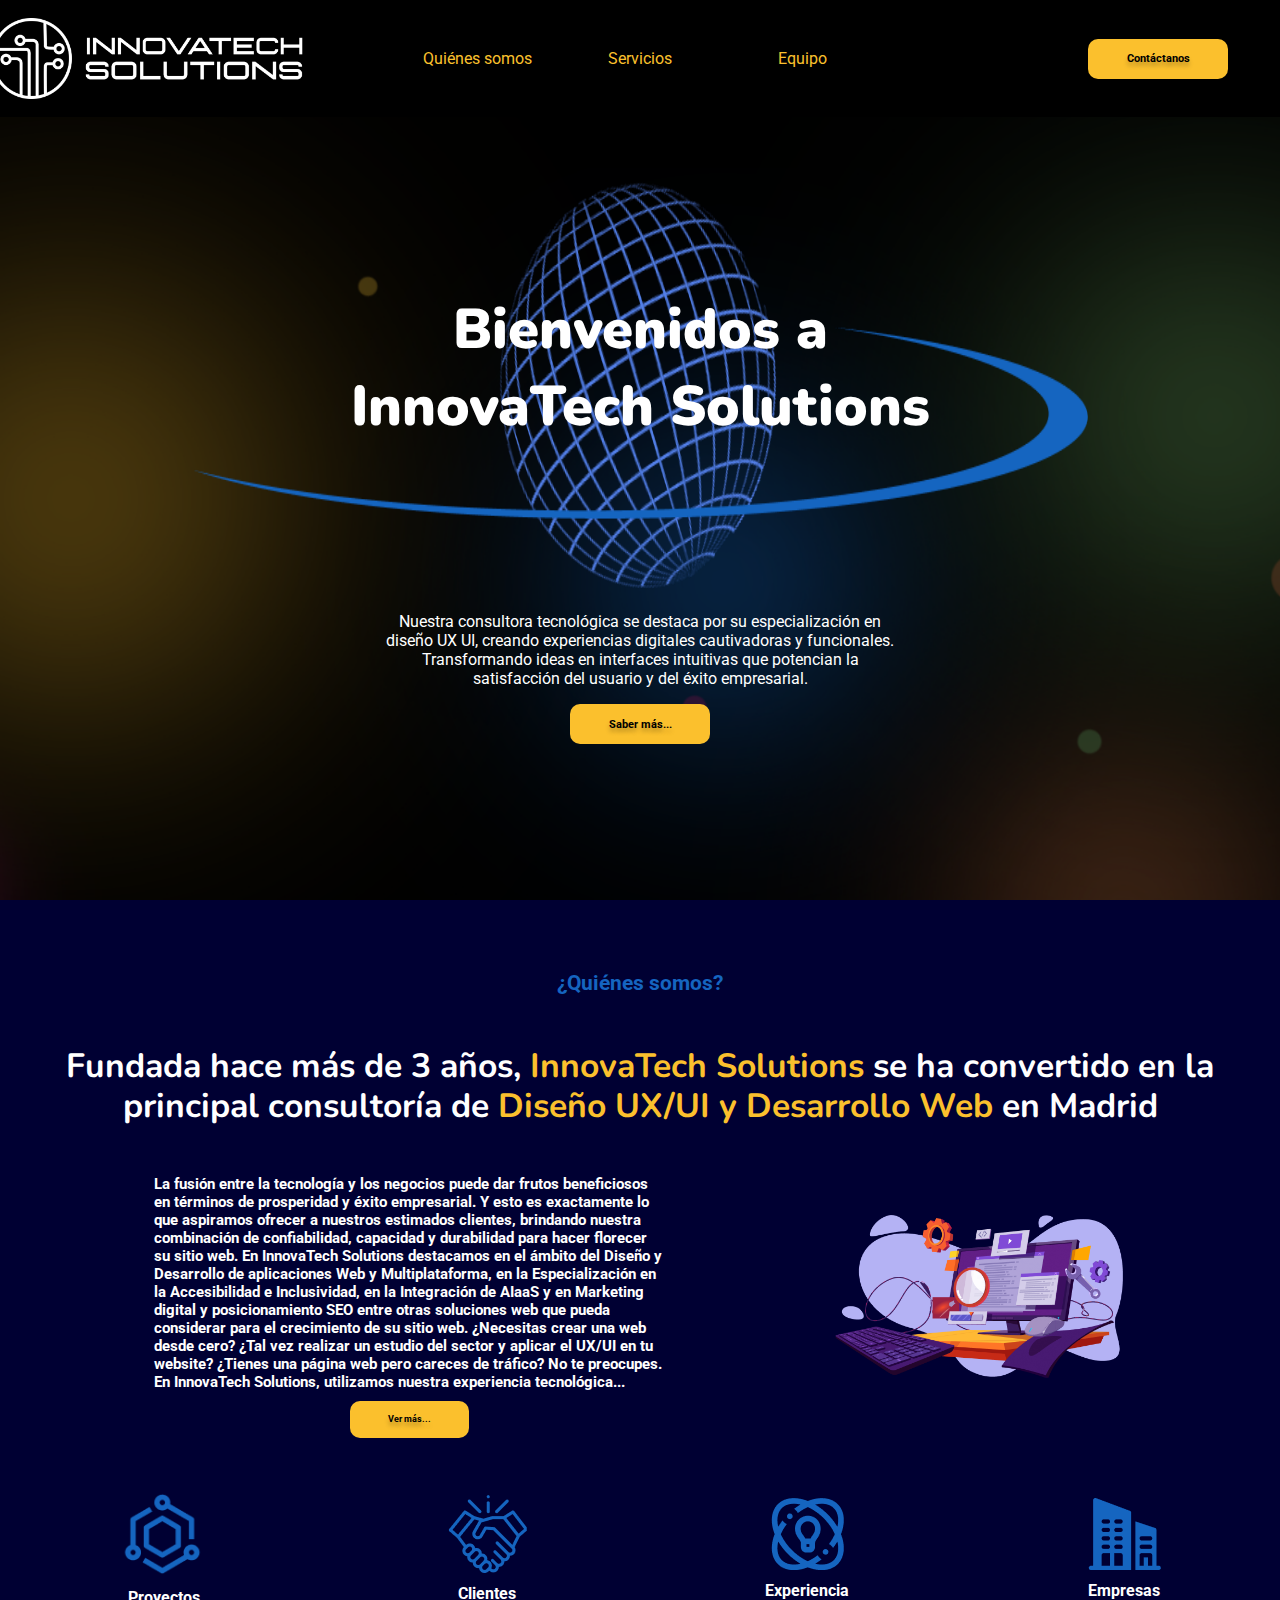
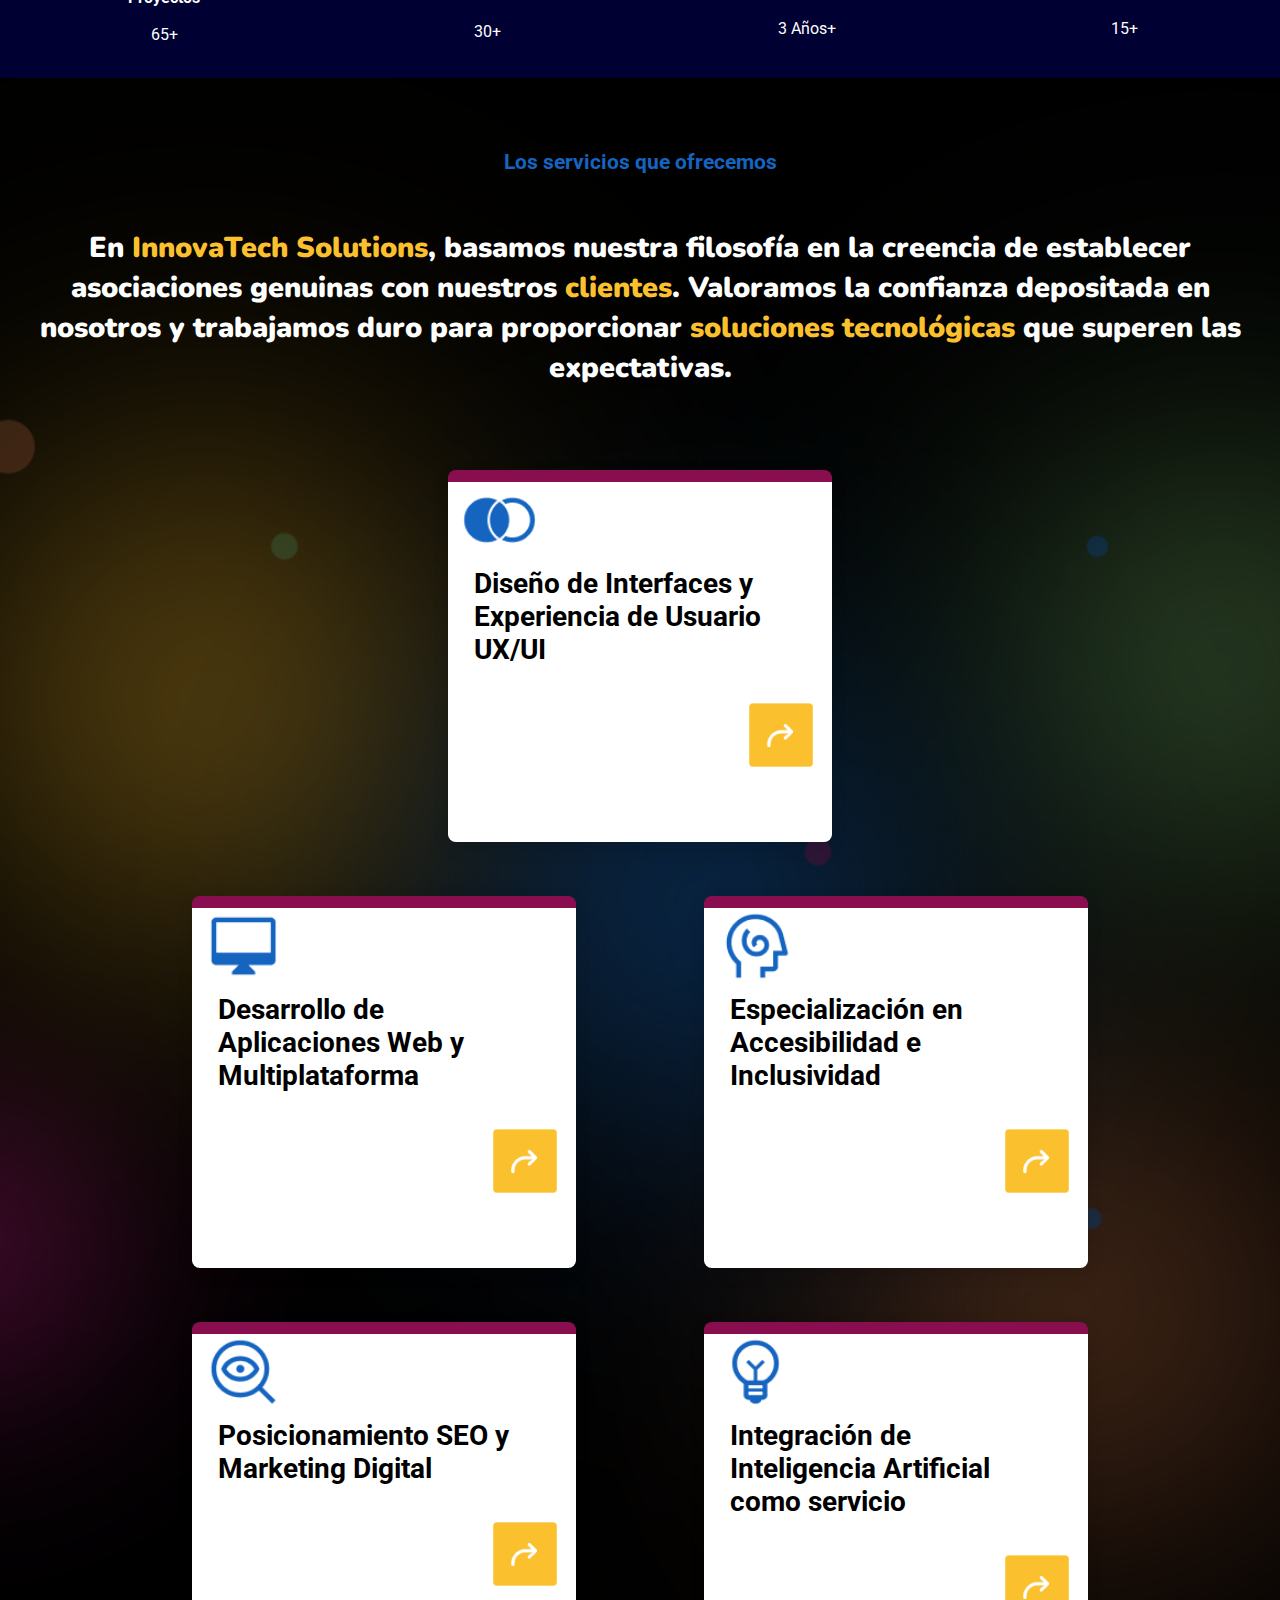
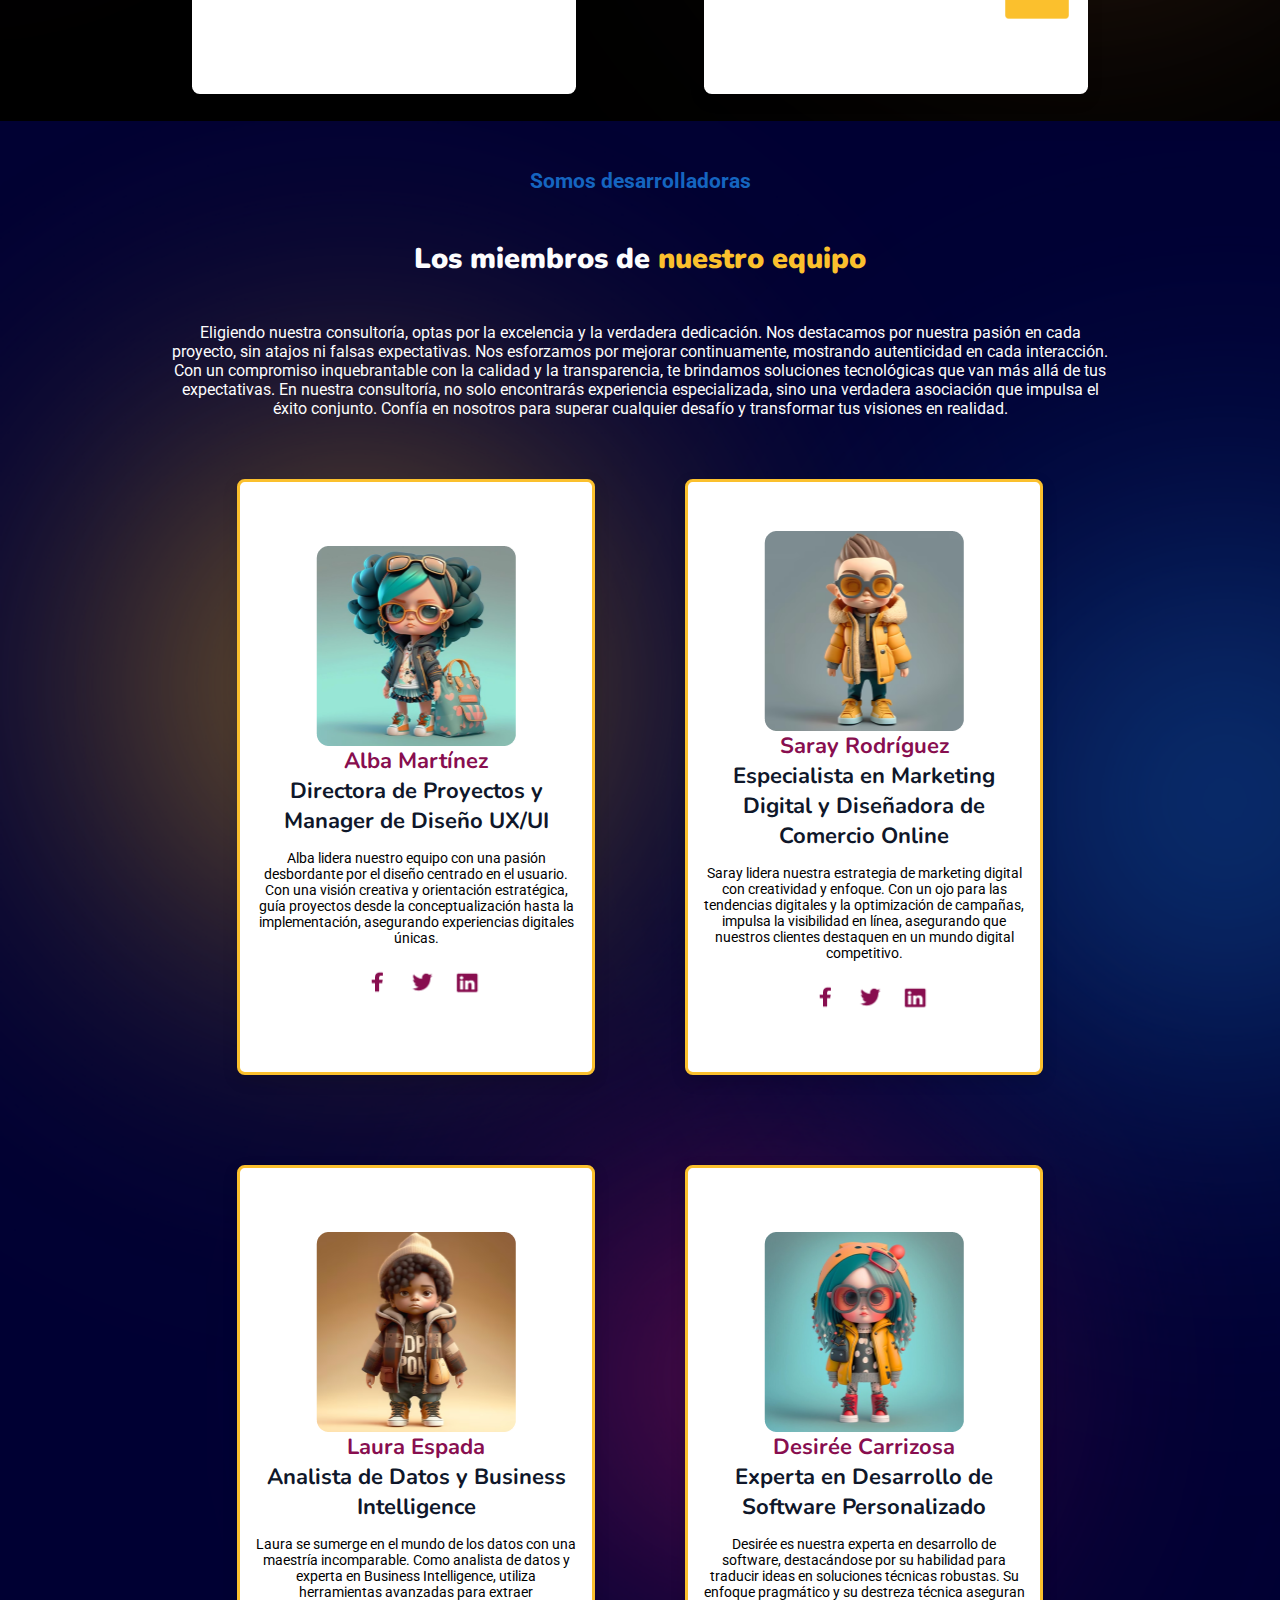
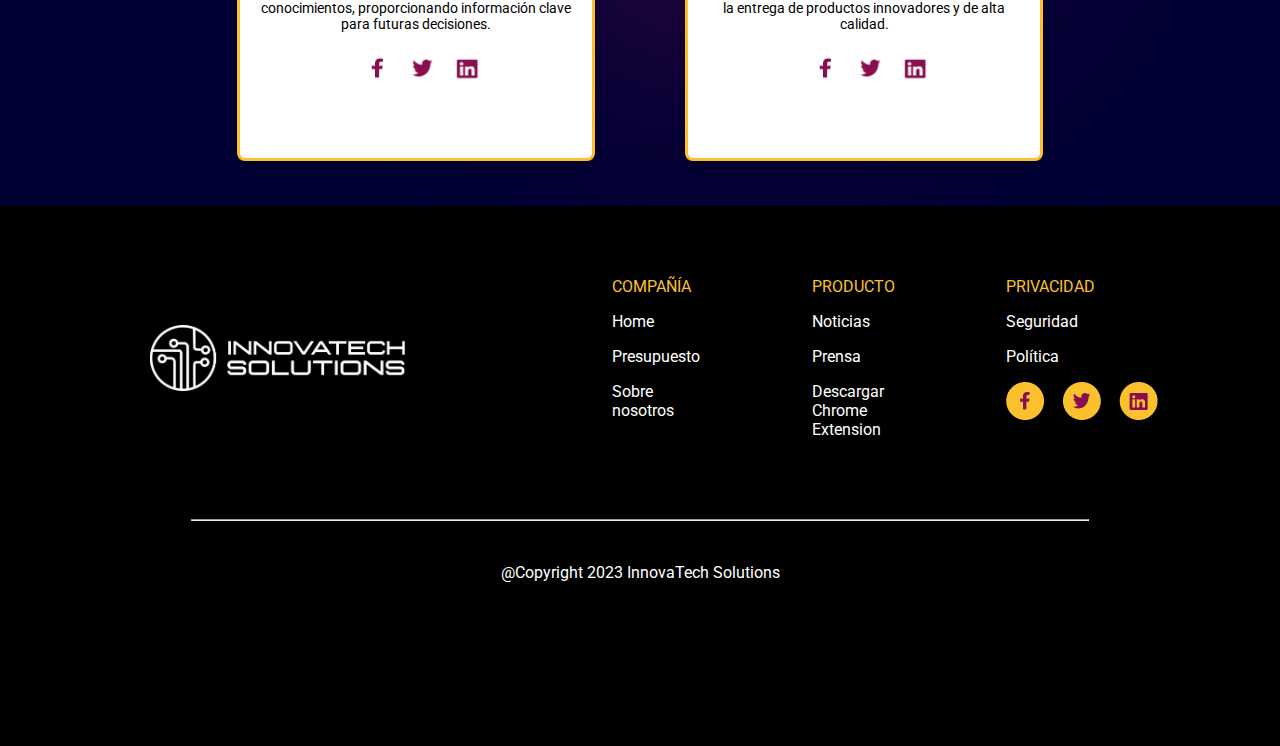
<file: index.html>
<!DOCTYPE html>
<html lang="en">
<head>
    <meta charset="UTF-8">
    <meta name="viewport" content="width=device-width, initial-scale=1.0">
    <title>InnovaTech Solutions</title>
    <link rel="stylesheet" href="styless.css">
    <link rel="stylesheet" href="https://fonts.googleapis.com/css2?family=Roboto:wght@400;700&display=swap">
    <link rel="stylesheet" href="https://fonts.googleapis.com/css2?family=Nunito:wght@900&display=swap">
</head>
<body>
    <!--Section 1 - Main Page-->
    <section class="backgroundSection1"> 
        <div class="row header">
            <div class="col-2 flex">
                <img src="assets/images/logo_entero_blanco.png" class="center logo" alt="Logo de InnovaTech Solutions">
            </div>
            <div class="col-8">
                <input type="checkbox" id="toggleMenu" class="checkbox">
                <label class="burgerMenuIcon col-3 center pointer" for="toggleMenu">&#9776;</label>
                <div class="center navBar" id="navBar">
                    <p href="#quienesSomos" class="col-3 center pointer scroll-link">Quiénes somos</p>
                    <p href="#servicios" class="col-3 center pointer scroll-link">Servicios</p>
                    <p href="#equipo" class="col-3 center pointer scroll-link">Equipo</p>
                    <!-- <p class="col-3 center pointer desktopNone">Contáctanos</p> -->
                </div>
            </div>
            <div class="col-2 flex languageContact">
                <!-- <div class="language">ES/EN</div> -->
                <button class="right mobileNone contactButton pointer">Contáctanos</button>
            </div>
        </div>

        <div class="row center marginTop">
            <div class="col-12 containerImg center">
                <img src="assets/images/image-section-1.png" class="imgCentral" alt="Imagen central con forma de planeta con un anillo">
                <h1 class="textoSuperpuesto">Bienvenidos a<br>InnovaTech Solutions</h1>
            </div>
        </div>

        <div class="row center">
            <div><p class="presentText">Nuestra consultora tecnológica se destaca por su especialización en diseño UX UI, creando experiencias
                 digitales cautivadoras y funcionales. Transformando ideas en interfaces intuitivas que potencian 
                 la satisfacción del usuario y del éxito empresarial.</p></div>
        </div>

        <div class="row center">
            <button class="contactButton">Saber más...</button>
        </div>


    </section>

    <!--Section 2 - Who We Are-->
    <section id="quienesSomos">  
        
        <div class="row center section2__background">
            <div class="col-12">
                <div><h2 class="thanksText">¿Quiénes somos?</h2></div>
            </div>  
        </div>
        <div class="row center section2__background">
            <div class="col-12 who-we-areText">
                <h3><span class="who-we-areText--white">Fundada hace más de 3 años, </span><span class="who-we-areText--yellow">InnovaTech Solutions </span><span class="who-we-areText--white">se ha convertido en la principal consultoría de </span><span class="who-we-areText--yellow">Diseño UX/UI y Desarrollo Web </span><span class="who-we-areText--white">en Madrid</span></h3>
            </div>
        </div>

        <div class="row section2__container section2__background">
            <div class="col-3 descriptiveText">
                <h3>La fusión entre la tecnología y los negocios puede dar frutos beneficiosos en términos de prosperidad y éxito empresarial. Y esto es exactamente lo que aspiramos ofrecer a nuestros estimados clientes, brindando nuestra combinación de confiabilidad, capacidad y durabilidad para hacer florecer su sitio web. En InnovaTech Solutions destacamos en el ámbito del Diseño y Desarrollo de aplicaciones Web y Multiplataforma, en la Especialización en la Accesibilidad e Inclusividad, en la Integración de AIaaS y en Marketing digital y posicionamiento SEO entre otras soluciones web que pueda considerar para el crecimiento de su sitio web. ¿Necesitas crear una web desde cero? ¿Tal vez realizar un estudio del sector y aplicar el UX/UI en tu website? ¿Tienes una página web pero careces de tráfico? No te preocupes. En InnovaTech Solutions, utilizamos nuestra experiencia tecnológica...</h3>
                <div class="infoButton pointer">Ver más...</div> 
            </div>
            <div class="col-3 right">
                <img src="assets\image-section-2.png" class="section2__image" alt="computer image section2">
            </div>
        </div>
    
        <div class="row section2__icons section2__background">
            <div class="icon">
                <img src="assets\section2-icon1-projects.png" class="icon1">
                <h4 class="icon__name center">Proyectos</h4>
                <p class="icon__info center">65+</p>
            </div>
            <div class="icon">
                <img src="assets\section2-icon2-clients.png" class="icon">
                <h4 class="icon__name center"v>Clientes</h4>
                <p class="icon__info center">30+</p>
            </div>
            <div class="icon">
                <img src="assets\section2-icon3-experience.png" class="icon">
                <h4 class="icon__name center">Experiencia</h4>
                <p class="icon__info center">3 Años+</p>
            </div>
            <div class="icon">
                <img src="assets\section2-icon4-companys.png" class="icon">
                <h4 class="icon__name center">Empresas</h4>
                <p class="icon__info center">15+</p>
            </div>
        </div>
    
    </section>

    <!-- section-3 - Services-->
    <section class="section-3" id="servicios">
        <div class="text-section-3">
            <h2 class="little-title">Los servicios que ofrecemos</h2>
            <h3 class="title">En <span class="yellow">InnovaTech Solutions</span>, basamos nuestra filosofía en la creencia de establecer asociaciones genuinas con nuestros <span class="yellow">clientes</span>. Valoramos la confianza depositada en nosotros y trabajamos duro para proporcionar <span class="yellow">soluciones tecnológicas</span> que superen las expectativas.</h3>
        </div>

        <!-- cards -->
        <section class="cards-section-3">
            <div class="row flex">
                <div class="card col-6"><img src="assets/icon-card-1.png" class="icon-card"><p class="cardText">Diseño de Interfaces y Experiencia de Usuario UX/UI</p><button class="button-arrow"><img src="/assets/icon-arrow.png" class="arrow"></button></div>
            </div>

            <div class="row flex">

                <div class="card col-3"><img src="assets/icon-card-2.png" class="icon-card"><p class="cardText">Desarrollo de Aplicaciones Web y Multiplataforma</p><button class="button-arrow"><img src="/assets/icon-arrow.png" class="arrow"></button></div>

                <div class="card col-3"><img src="assets/icon-card-3.png" class="icon-card"><p class="cardText">Especialización en Accesibilidad e Inclusividad</p><button class="button-arrow"><img src="/assets/icon-arrow.png" class="arrow"></button></div>
            </div>

            <div class="row flex">
                <div class="card col-3"><img src="assets/icon-card-4.png" class="icon-card"><p class="cardText">Posicionamiento SEO y Marketing Digital</p><button class="button-arrow"><img src="/assets/icon-arrow.png" class="arrow"></button></div>

                <div class="card col-3"><img src="assets/icon-card-5.png" class="icon-card"><p class="cardText">Integración de Inteligencia Artificial como servicio</p><button class="button-arrow"><img src="/assets/icon-arrow.png" class="arrow"></button></div>
            </div>
        </section>
    </section>

    <!-- section-4 - Team -->
    <section class="section-4" id="equipo">
        <div class="text-section-4">
            <h2>Somos desarrolladoras</h2>
            <h3>Los miembros de <span class="yellow">nuestro equipo</span></h3>
            <p>Eligiendo nuestra consultoría, optas por la excelencia y la verdadera dedicación. 
                Nos destacamos por nuestra pasión en cada proyecto, sin atajos ni falsas expectativas. 
                Nos esforzamos por mejorar continuamente, mostrando autenticidad en cada interacción. 
                Con un compromiso inquebrantable con la calidad y la transparencia, te brindamos soluciones
                tecnológicas que van más allá de tus expectativas. En nuestra consultoría, no solo encontrarás 
                experiencia especializada, sino una verdadera asociación que impulsa el éxito conjunto. 
                Confía en nosotros para superar cualquier desafío y transformar tus visiones en realidad.</p>
        </div>
        <!-- cards-profiles -->
        <div class="cards-section-4 row grid">
            <div class="card-profile col-6">
                <img src="assets/img-alba.png" alt="Imagen de perfil de Alba Martín">
                <h2><span class="purple">Alba Martínez</span></h2>
                <h2>Directora de Proyectos y Manager de Diseño UX/UI</h2>
                <p>Alba lidera nuestro equipo con una pasión desbordante por el diseño centrado en el usuario. 
                        Con una visión creativa y orientación estratégica, guía proyectos desde la conceptualización 
                        hasta la implementación, asegurando experiencias digitales únicas.</p>
                <div class="icon-container">
                    <a href="https://www.facebook.com" target="_blank"><button class="icon-social"><img src="assets/facebook.png" class="icon-social"></button></a>
                    <a href="https://www.twitter.com" target="_blank"><button class="icon-social"><img src="assets/twitter.png" class="icon-social"></button></a>
                    <a href="https://www.linkedin.com" target="_blank"><button class="icon-social"><img src="assets/linkedin.png" class="icon-social"></button></a>
                </div>
            </div>
            <div class="card-profile col-6">
                <img src="assets/img-saray.png" alt="Imagen de perfil de Saray Rodríguez">
                <h2><span class="purple">Saray Rodríguez</span></h2>
                <h2>Especialista en Marketing Digital y Diseñadora de Comercio Online</h2>
                <p>Saray lidera nuestra estrategia de marketing digital con creatividad y enfoque. 
                    Con un ojo para las tendencias digitales y la optimización de campañas, impulsa la visibilidad 
                    en línea, asegurando que nuestros clientes destaquen en un mundo digital competitivo.</p>
                <div class="icon-container">
                    <a href="https://www.facebook.com" target="_blank"><button class="icon-social"><img src="assets/facebook.png" class="icon-social"></button></a>
                    <a href="https://www.twitter.com" target="_blank"><button class="icon-social"><img src="assets/twitter.png" class="icon-social"></button></a>
                    <a href="https://www.linkedin.com" target="_blank"><button class="icon-social"><img src="assets/linkedin.png" class="icon-social"></button></a>
                </div>
            </div>
        </div>
        <div class="cards-section-4 row grid">    
            <div class="card-profile col-6">
                <img src="assets/img-laura.png" alt="Imagen de perfil de Laura Espada">
                <h2><span class="purple">Laura Espada</span></h2>
                <h2>Analista de Datos y Business Intelligence</h2>
                <p>Laura se sumerge en el mundo de los datos con una maestría incomparable. Como analista de datos y 
                    experta en Business Intelligence, utiliza herramientas avanzadas para extraer conocimientos, 
                    proporcionando información clave para futuras decisiones.</p>
                <div class="icon-container">
                    <a href="https://www.facebook.com" target="_blank"><button class="icon-social"><img src="assets/facebook.png" class="icon-social"></button></a>
                    <a href="https://www.twitter.com" target="_blank"><button class="icon-social"><img src="assets/twitter.png" class="icon-social"></button></a>
                    <a href="https://www.linkedin.com" target="_blank"><button class="icon-social"><img src="assets/linkedin.png" class="icon-social"></button></a>
                </div>
            </div>
            <div class="card-profile col-6">
                <img src="assets/img-desi.png" alt="Imagen de perfil de Desirée Carrizosa">
                <h2><span class="purple">Desirée Carrizosa</span></h2>
                <h2>Experta en Desarrollo de Software Personalizado</h2>
                <p>Desirée es nuestra experta en desarrollo de software, destacándose por su habilidad para traducir 
                    ideas en soluciones técnicas robustas. Su enfoque pragmático y su destreza técnica aseguran la entrega 
                    de productos innovadores y de alta calidad.</p>
                <div class="icon-container">
                    <a href="https://www.facebook.com" target="_blank"><button class="icon-social"><img src="assets/facebook.png" class="icon-social"></button></a>
                    <a href="https://www.twitter.com" target="_blank"><button class="icon-social"><img src="assets/twitter.png" class="icon-social"></button></a>
                    <a href="https://www.linkedin.com" target="_blank"><button class="icon-social"><img src="assets/linkedin.png" class="icon-social"></button></a>
                </div>
            </div>
        </div>
    </section> 

      <!-- footer -->
    <section class="footer">
    
        <div class="row top-footer">
            <div class="col-6 left-footer">
            
                <img src="/assets/logo_entero_blanco.png" alt="logotipo de nuestra empresa InnovaTech Solutions" class="img-logo-footer">

            </div>
        
            <div class="row col-6 right-footer">

                <div class="col-4 text-1-footer">
                    <p class="title-footer">COMPAÑÍA</p><p class="text-column-footer">Home</p><p class="text-column-footer">Presupuesto</p><p class="text-column-footer">Sobre nosotros</p>
                </div>

                <div class="col-4 text-2-footer">
                    <p class="title-footer">PRODUCTO</p><p class="text-column-footer">Noticias</p><p class="text-column-footer">Prensa</p><p class="text-column-footer">Descargar Chrome Extension</p>
                </div>

                <div class="col-4 text-3-footer">
                    <p class="title-footer">PRIVACIDAD</p><p class="text-column-footer">Seguridad</p><p class="text-column-footer">Política</p><img src="/assets/social icons.png" alt="iconos de redes sociales" class="iconsFooter">
                </div>
            </div>
        </div>

        <div class="bottom-footer">
            <hr class="line-copyright">
            <p class="copyright">@Copyright 2023 InnovaTech Solutions</p>            
        </div>
    </section>

    <div id="scrollToTopBtn" class="scroll-to-top-btn">&uarr;</div>

    <script src="script.js"></script>
</body>
</html>
</file>
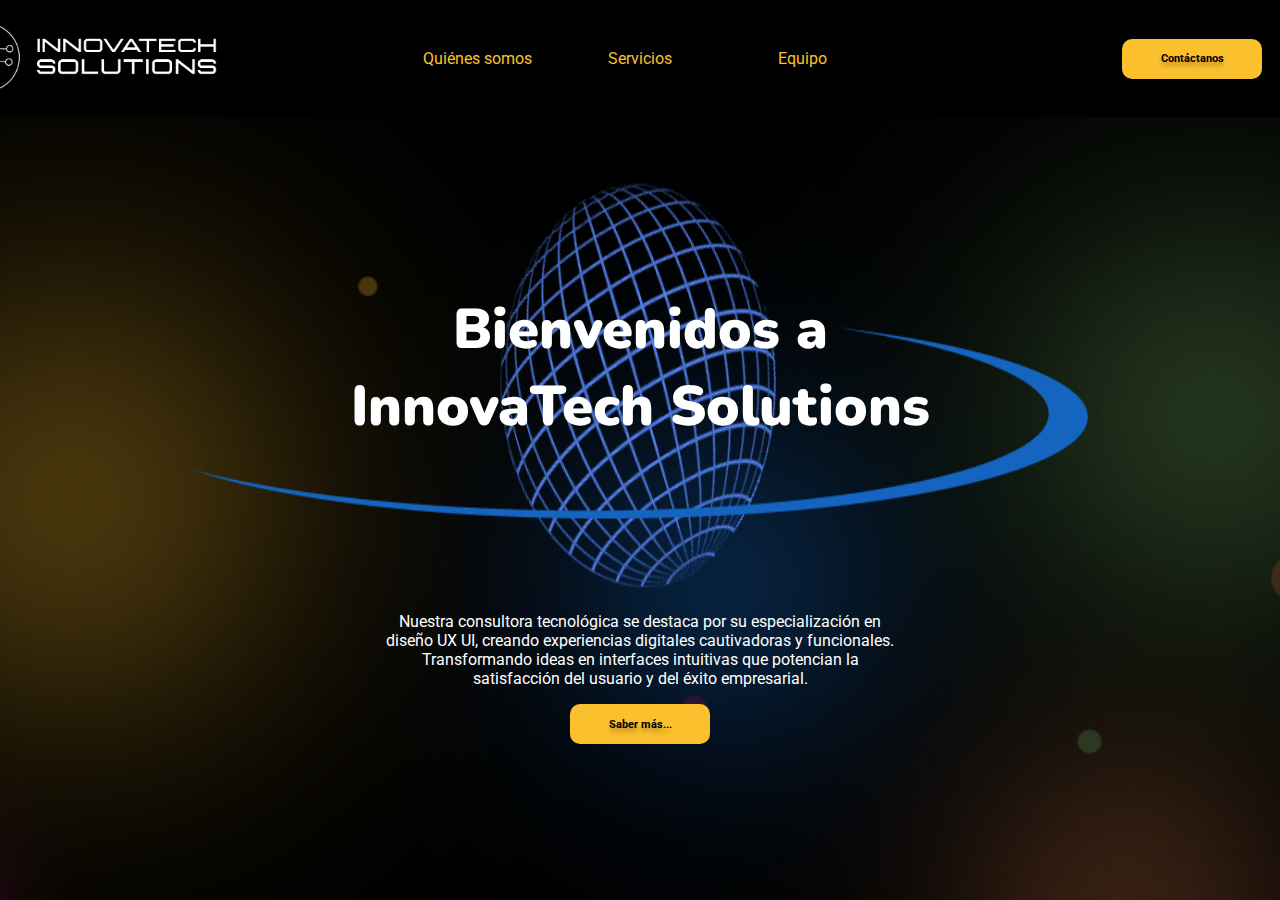
<file: assets/images/index.html>
<!DOCTYPE html>
<html lang="en">
<head>
    <meta charset="UTF-8">
    <meta name="viewport" content="width=device-width, initial-scale=1.0">
    <title>InnovaTech Solutions</title>
    <link rel="stylesheet" href="styless.css">
    <link rel="stylesheet" href="https://fonts.googleapis.com/css2?family=Roboto:wght@400;700&display=swap">
    <link rel="stylesheet" href="https://fonts.googleapis.com/css2?family=Nunito:wght@900&display=swap">
</head>
<body>
    <section class="backgroundSection1"> <!--Página inicial-->
        <div class="row header">
            <div class="col-2 flex">
                <img src="LOGO6-2.png" class="center logo" alt="Logo de InnovaTech Solutions">
            </div>
            <div class="col-8">
                <input type="checkbox" id="toggleMenu" class="checkbox">
                <label class="burgerMenuIcon col-3 center pointer" for="toggleMenu">&#9776;</label>
                <div class="center navBar">
                    <p class="col-3 center pointer">Quiénes somos</p>
                    <p class="col-3 center pointer">Servicios</p>
                    <p class="col-3 center pointer">Equipo</p>
                </div>
            </div>
            <div class="col-2 flex languageContact">
                <!-- <div class="language">ES/EN</div> -->
                <button class="right contactButton pointer">Contáctanos</button>
            </div>
        </div>

        <div class="row center marginTop">
            <div class="col-12 containerImg center">
                <img src="image-section-1.png" class="imgCentral" alt="Imagen central con forma de planeta con un anillo">
                <h1 class="textoSuperpuesto">Bienvenidos a<br>InnovaTech Solutions</h1>
            </div>
        </div>

        <div class="row center">
            <div><p class="presentText">Nuestra consultora tecnológica se destaca por su especialización en diseño UX UI, creando experiencias
                 digitales cautivadoras y funcionales. Transformando ideas en interfaces intuitivas que potencian 
                 la satisfacción del usuario y del éxito empresarial.</p></div>
        </div>

        <div class="row center">
            <button class="contactButton">Saber más...</button>
        </div>


    </section>
    
</body>
</html>
</file>
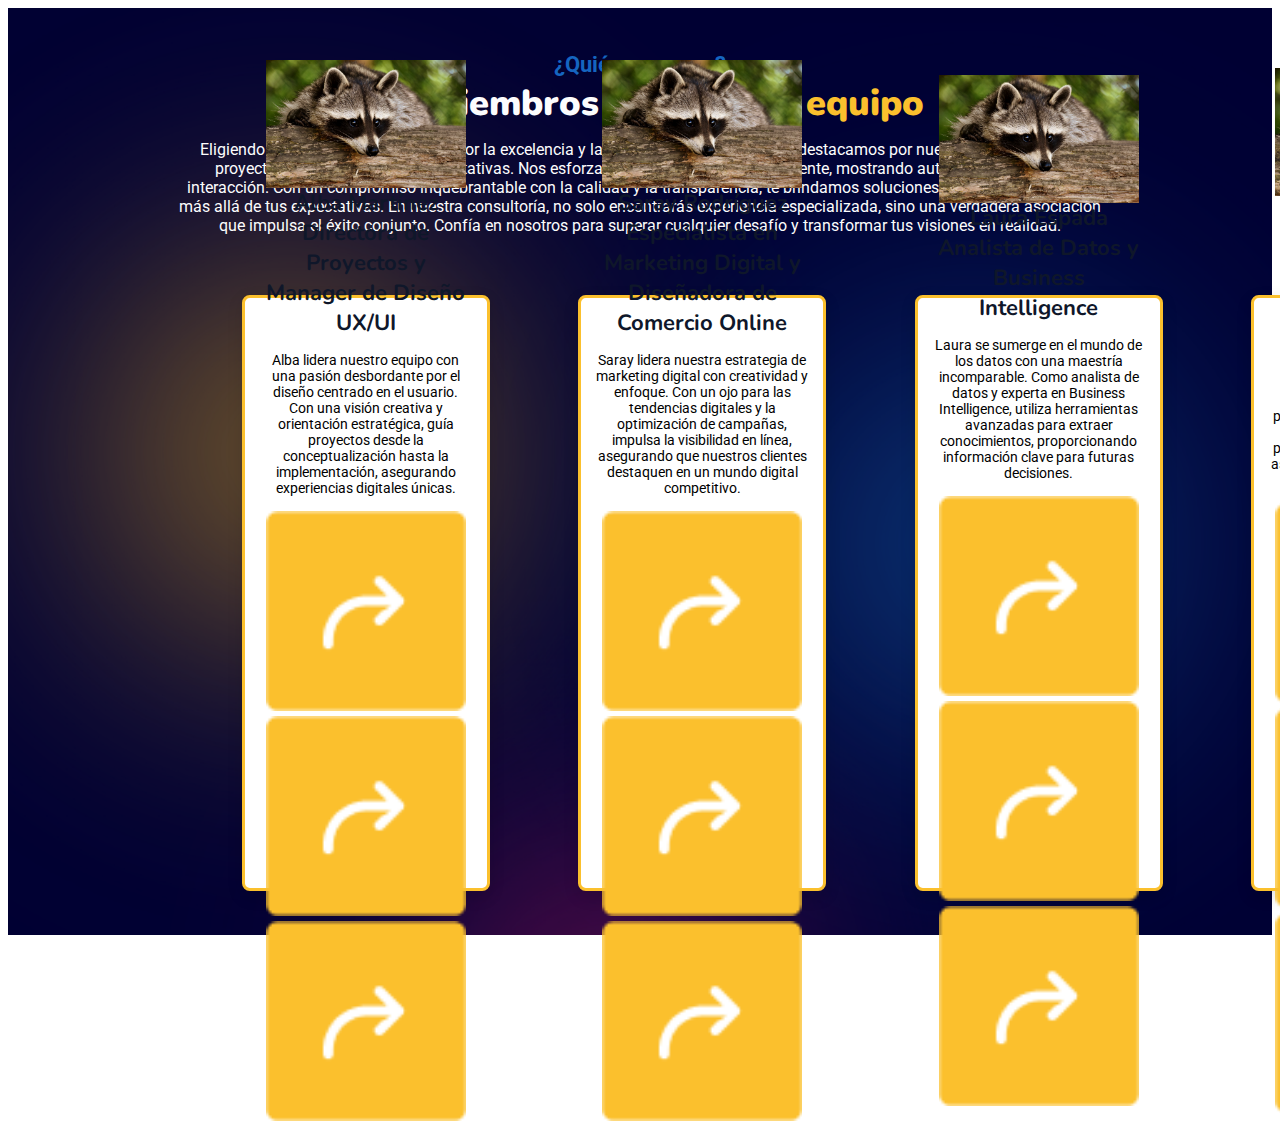
<file: section4.html>
<!DOCTYPE html>
<html lang="en">
<head>
    <meta charset="UTF-8">
    <meta name="viewport" content="width=device-width, initial-scale=1.0">
    <title>InnovaTech Solutions</title>
    <link rel="stylesheet" href="styles2.css">
    <link rel="stylesheet" href="https://fonts.googleapis.com/css2?family=Roboto:wght@400;700&display=swap">
    <link rel="stylesheet" href="https://fonts.googleapis.com/css2?family=Nunito:wght@900&display=swap">
</head>
<body>
    <!-- section-4 -->
    <section class="section-4">
        <div class="text-section-4">
            <h2>¿Quiénes somos?</h2>
            <h3>Los miembros de <span class="yellow">nuestro equipo</span></h3>
            <p>Eligiendo nuestra consultoría, optas por la excelencia y la verdadera dedicación. 
                Nos destacamos por nuestra pasión en cada proyecto, sin atajos ni falsas expectativas. 
                Nos esforzamos por mejorar continuamente, mostrando autenticidad en cada interacción. 
                Con un compromiso inquebrantable con la calidad y la transparencia, te brindamos soluciones
                tecnológicas que van más allá de tus expectativas. En nuestra consultoría, no solo encontrarás 
                experiencia especializada, sino una verdadera asociación que impulsa el éxito conjunto. 
                Confía en nosotros para superar cualquier desafío y transformar tus visiones en realidad.</p>
        </div>
        <!-- cards-profiles -->
        <div class="section-4-container">
            <div class="cards-section-4">
                <div class="card-profile">
                    <img src="assets/proteger-a-los-animales.jpg" alt="Imagen de perfil de Alba Martín">
                    <h2>Alba Martínez</h2>
                    <h2>Directora de Proyectos y Manager de Diseño UX/UI</h2>
                    <p>Alba lidera nuestro equipo con una pasión desbordante por el diseño centrado en el usuario. 
                        Con una visión creativa y orientación estratégica, guía proyectos desde la conceptualización 
                        hasta la implementación, asegurando experiencias digitales únicas.</p>
                    <button class="logo"><img src="assets/icon-arrow.png" class="logo"></button>
                    <button class="logo"><img src="assets/icon-arrow.png" class="logo"></button>
                    <button class="logo"><img src="assets/icon-arrow.png" class="logo"></button>
                </div>
                <div class="card-profile">
                    <img src="assets/proteger-a-los-animales.jpg" alt="Imagen de perfil de Saray Rodríguez">
                    <h2>Saray Rodríguez</h2>
                    <h2>Especialista en Marketing Digital y Diseñadora de Comercio Online</h2>
                    <p>Saray lidera nuestra estrategia de marketing digital con creatividad y enfoque. 
                        Con un ojo para las tendencias digitales y la optimización de campañas, impulsa la visibilidad 
                        en línea, asegurando que nuestros clientes destaquen en un mundo digital competitivo.</p>
                    <button class="logo"><img src="assets/icon-arrow.png" class="logo"></button>
                    <button class="logo"><img src="assets/icon-arrow.png" class="logo"></button>
                    <button class="logo"><img src="assets/icon-arrow.png" class="logo"></button>
                </div>
                <div class="card-profile">
                    <img src="assets/proteger-a-los-animales.jpg" alt="Imagen de perfil de Alba Martín">
                    <h2>Laura Espada</h2>
                    <h2>Analista de Datos y Business Intelligence</h2>
                    <p>Laura se sumerge en el mundo de los datos con una maestría incomparable. Como analista de datos y 
                        experta en Business Intelligence, utiliza herramientas avanzadas para extraer conocimientos, 
                        proporcionando información clave para futuras decisiones.</p>
                    <button class="logo"><img src="assets/icon-arrow.png" class="logo"></button>
                    <button class="logo"><img src="assets/icon-arrow.png" class="logo"></button>
                    <button class="logo"><img src="assets/icon-arrow.png" class="logo"></button>
                </div>
                <div class="card-profile">
                    <img src="assets/proteger-a-los-animales.jpg" alt="Imagen de perfil de Alba Martín">
                    <h2>Desirée Carrizosa</h2>
                    <h2>Experta en Desarrollo de Software Personalizado</h2>
                    <p>Desirée es nuestra experta en desarrollo de software, destacándose por su habilidad para traducir 
                        ideas en soluciones técnicas robustas. Su enfoque pragmático y su destreza técnica aseguran la entrega 
                        de productos innovadores y de alta calidad.</p>
                    <button class="logo"><img src="assets/icon-arrow.png" class="logo"></button>
                    <button class="logo"><img src="assets/icon-arrow.png" class="logo"></button>
                    <button class="logo"><img src="assets/icon-arrow.png" class="logo"></button>
                </div>
        </div>
        </div>
    </section>
    
</body>
</html>
</file>
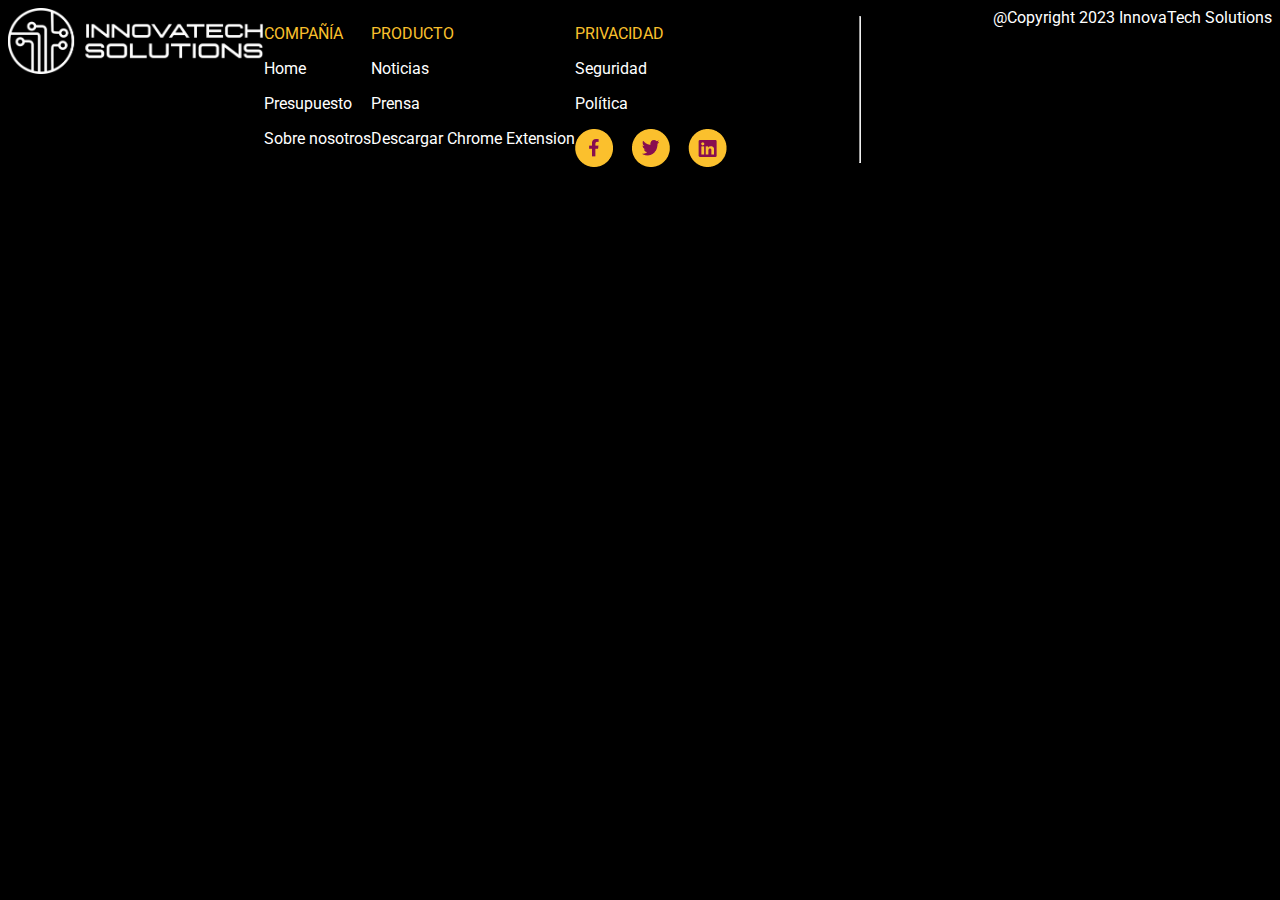
<file: footer/footer.html>
<!DOCTYPE html>
<html lang="en">
<head>
    <meta charset="UTF-8">
    <meta name="viewport" content="width=device-width, initial-scale=1.0">
    <title>Document</title>
    <link rel="stylesheet" href="styles.css">
    <link rel="preconnect" href="https://fonts.googleapis.com">
<link rel="preconnect" href="https://fonts.gstatic.com" crossorigin>
<link href="https://fonts.googleapis.com/css2?family=Roboto&display=swap" rel="stylesheet">
</head>

<body>

    <!-- footer -->
    <section class="container-footer">
        <div><img src="/assets/logo_entero_blanco.png" alt="logotipo de nuestra empresa InnovaTech Solutions" class="img-logo-footer"></div>

        <div class="text-1-footer">
            <p class="title-footer">COMPAÑÍA</p><p class="text-column-footer">Home</p><p class="text-column-footer">Presupuesto</p><p class="text-column-footer">Sobre nosotros</p>
        </div>

        <div class="text-2-footer">
            <p class="title-footer">PRODUCTO</p><p class="text-column-footer">Noticias</p><p class="text-column-footer">Prensa</p><p class="text-column-footer">Descargar Chrome Extension</p>
        </div>

        <div class="text-3-footer">
            <p class="title-footer">PRIVACIDAD</p><p class="text-column-footer">Seguridad</p><p class="text-column-footer">Política</p><img src="/assets/social icons.png" alt="iconos de redes sociales">
        </div>

        <hr class="line-footer">

        <div class="copyright">@Copyright 2023 InnovaTech Solutions</div>

    </section>
</body>
</html>
</file>
<file: styless.css>
body {
    margin: 0;

}

.row::after {
    content: "";
    clear: both;
    display: table;
}

.pointer {
    cursor: pointer;
}


  @media only screen and (min-width: 768px) {
    /* For desktop: */
    .col-1 {width: 8.33%;}
    .col-2 {width: 16.66%;}
    .col-3 {width: 25%;}
    .col-4 {width: 33.33%;}
    .col-5 {width: 41.66%;}
    .col-6 {width: 50%;}
    .col-7 {width: 58.33%;}
    .col-8 {width: 66.66%;}
    .col-9 {width: 75%;}
    .col-10 {width: 83.33%;}
    .col-11 {width: 91.66%;}
    .col-12 {width: 100%;}

/*SECTION 1*/

    .backgroundSection1 {
    background-image: url('assets/images/background_section1.png');
    background-size: cover;
    background-position: center;
    background-repeat: no-repeat;
    height: 100vh;
    }

    .header {
        padding: 2vh;
        display: flex;
        justify-content:space-around;
        align-items: center;
        background: black;
    }

    .mainPage {
        padding: 5vh;
    }

    .left {
        display: flex;
        justify-content: left;
        margin-left: 1vw;
    }
    
    .center {
        display: flex;
        justify-content: center;
        align-items: center;
    }
    
    .flex {
        display: flex;
        align-items: center;
        justify-content: center;
        /* margin-right: 1vw; */
    }

    .contactButton {
        background-color: #FBC02D;
        color: black;
        font-family: "Roboto";
        font-size: 0.7em;
        font-weight: 700;
        text-shadow: 0px 4px 4px rgba(0,0,0,0.25);
        border: 0px;
        padding: 1.5vh 3vw;
        border-radius: 10px;
    
    }

    .navBar {
        margin: 0vh 7vw;
        color: #FBC02D;
        /* font-weight: ; */
        font-family: 'Roboto'

    }

    .containerImg {
       position: relative;
    }



    .logo {
        height: 9vh;
        width: 25vw;
        margin-left: 4vw;
    }

    .imgCentral {
        height: 60vh;
        width: 70vw;
    }

    .language {
        color: #FBC02D;
        font-family: "Roboto";
    }

    .textoSuperpuesto {
        position: absolute;
        color: white;
        font-family: "Nunito";
        font-weight: 900;
        text-align: center;
        font-size: 3.5em;
        /* line-height: 1.1; */
        margin-top: 0vh;
    }

    .presentText {
        color: white;
        font-family: "Roboto";
        text-align: center;
        margin-top: -5vh;
        width: 40vw;
    }

    .checkbox {
        display: none;
    }

    .burgerMenuIcon {
        display: none;
    }

    .desktopNone {
        display: none;
    }

    /*SECTION 2*/

    .section2__background {
        background: #000033;
    }
    
    .thanksText {
        color: #1565C0;
        text-align: center;
        font-family: 'Roboto', sans-serif;
        font-size: 1.3em;
        font-weight: 700;
        line-height: normal;
        justify-content: center;
        padding-top: 6vh;
    }
    
    .who-we-areText {
        color: #FFFFFF;
        text-align: center;
        font-family: 'Nunito', sans-serif;
        font-size: 1.8rem;
        font-style: normal;
        font-weight: 900;
        line-height: 40px;
        padding: 0% 2%;
        justify-content: center;
    }
    
    /* Estilo para el texto blanco */
    .who-we-areText--white {
        color: #fff; 
    }
    
    /* Estilo para el texto amarillo */
    .who-we-areText--yellow {
        color: #FBC02D; 
    }
    
    .section2__container {
        display: flex;
        /* justify-content: space-between; */
     }
     
    .descriptiveText {
        color: #fff;
        font-family: "Roboto";
        font-size: 0.8em;
        font-weight: 500;
        width: 40vw;
        margin: 0vh 12vw;
        padding-bottom: 3vh;
        display: flex;
        flex-direction: column;
        align-items: center;
    }
    
    .right {
        display: flex;
        justify-content: space-around;
        align-items: center;
        /* margin-right: 1vw; */
    }
    
    .section2__image {
        width: 90%;
        margin-bottom: 10%;
        /* margin-right: 90%; */
        object-fit: contain; /* para ajuste de la imagen al tamaño del contenedor*/
    }
    
    .infoButton {
        background-color: #FBC02D;
        margin-top: -1%;
        color: black;
        font-family: "Roboto";
        font-size: 0.7em;
        font-weight: 700;
        text-align: center;
        text-shadow: 0px 4px 4px rgba(0,0,0,0.25);
        padding: 1.5vh 3vw;
        border-radius: 10px;
    }
    
    .section2__icons {
        color:#fff;
        font-family: "Roboto";
        display: flex;
        padding: 3vh 0vw;
    }
    
    .icon {
        display: grid;
        justify-items: auto;
        margin: auto;
        line-height: 0vh;
    }
    
    .icon1 {
        width: 95%
    }

    /*SECTION 3*/

    .section-3 {
        background-image: url('assets/background_section3.png');
        background-size: cover;
        background-position: center;
        background-repeat: no-repeat; 
    }
    
    .yellow {
        color: #FBC02D
    }
    
    .little-title {
        color: #1565C0;
        text-align: center;
        font-family: 'Roboto', sans-serif;
        font-size: 1.3em;
        font-weight: 700;
        line-height: normal;
        justify-content: center;
        margin-top: 0vh;
        padding-top: 8vh;
    }
    
    .title {
        color: #FFFFFF;
        text-align: center;
        font-family: 'Nunito', sans-serif;
        font-size: 1.8rem;
        font-style: normal;
        font-weight: 900;
        line-height: 40px;
        padding: 2% 2%;
        justify-content: center;
    }
    
    /* cards section 3 */
    
    .cards-section-3 {
        display: grid;
        justify-content: space-around;
        align-items: center;
        font-family: 'Roboto', sans-serif;
        font-weight: 700;
        line-height: normal;
    }
    
    .card-1 {
        display: flex;
        flex-wrap: wrap;
    }
    
    .card {
        display: flex;
        flex-direction: column;
        border-radius: 7.789px;
        border-top: 12px solid #880E4F;
        background: white;
        box-shadow: 0px 5.842px 15.578px 0px rgba(0, 0, 0, 0.12);
        width: 30vw;
        height: 40vh;
        margin: 3vh 5vw;
    }
    
    .pair-cards {
        display: flex;
    }
    
    .text-card {
        font-family: 'Roboto', sans-serif;
        font-size: 1rem;
    }
    
    .icon-card {
        width: 6vw;
        margin-left: 1vw;
        max-width: 100%; 
        height: auto;
        background-color: white;
    }
    
    .button-arrow {
        display: flex;
        justify-content: flex-end;
        border: none;
        background: none;
        cursor: pointer;
        margin-top: 3vh; 
        margin-right: 1vw;
    }
    
    .arrow {
        width: 5vw;
        background-color: white;
    }
    
    .cardText {
        font-size: 1.75em;
        margin: 1vh 2vw;
    }

    /*SECTION 4*/

    .section-4 {
        background-image: url('./assets/background_section4.png');
        background-size: cover;
        background-repeat: no-repeat;
        margin: 0;
    }
    
    .text-section-4 {
        display: flex;
        flex-direction: column;
        align-items: center;
        /* padding-top: 3%; */
    }
    
    .text-section-4 .yellow {
        color: #FBC02D;
    }
    
    .text-section-4 h2 {
        color: #1565C0;
        text-align: center;
        font-family: 'Roboto', sans-serif;
        font-size: 1.3em;
        font-style: normal;
        font-weight: 700;
        line-height: normal;
        margin-top: 3rem;
        justify-content: center;
    }
    
    .text-section-4 h3 {
        color: #FCFCFD;
        text-align: center;
        font-family: 'Nunito', sans-serif;
        font-size: 1.8rem;
        font-style: normal;
        font-weight: 900;
        line-height: 40px;
        padding: 0% 2%;
        justify-content: center;
    
    }
    
    .text-section-4 p {
        font-family: 'Roboto', sans-serif;
        color: #FCFCFD;
        text-align: center;
        font-size: 16px;
        padding-left: 13%;
        padding-right: 13%;
    }
    
    .cards-section-4 {
        display: flex;
        flex-direction: row;
        justify-content: space-evenly;
        align-items: center;
        margin-left: 15%;
        margin-right: 15%;
    }
    
    .card-profile {
        border-radius: 7.789px;
        border: 3px solid #FBC02D;
        background: white;
        box-shadow: 0px 5.842px 15.578px 0px rgba(0, 0, 0, 0.12);
        padding: 15px;
        text-align: center;
        height: 560px;
        width: 400px;
        display: flex;
        flex-direction: column;
        justify-content: center;
        align-items: center;
        margin: 5%;
    }
    
    .card-profile .icon-container{
        display: flex;
        flex-direction: row;
        justify-content: space-evenly;
    }
    
    .card-profile .purple {
        color: #880E4F;
    }
    
    .card-profile h2 {
        color: #0F172A;
        text-align: center;
        font-family: 'Nunito', sans-serif;
        font-size: 22px;
        font-style: bold;
        justify-content: center;
        margin: 0%;
    }
    
    .card-profile p {
        font-family: 'Roboto', sans-serif;
        font-style: regular;
        font-size: 14px;
        color: black;
    }
    
    .card-profile img {
        height: 200px;
        width: 200px;
    }
    
    .card-profile button {
        background: none;
        border: none;
    }
    
    .card-profile .icon-social {
        height: 43px;
        width: 45px;
    }
    
    /* FOOTER */
    
    .footer {
        margin:0;
        background-color: black;
        height: 60vh;
        display:flex;
        flex-direction: column;
    }
    
    .img-logo-footer {
        width: 20vw;
        /* margin-left: -8vw; */
    }
    
    .top-footer {
        display: flex;
        flex-direction: row;
        justify-content: space-around;
    
    }
    
    .left-footer {
        display: flex;
        align-items: center;
        justify-content: center;
    }
    
    .right-footer {
        display: flex;
        flex-direction: row;
        margin-right: 13vw;
    }
    
    .text-1-footer, .text-2-footer, .text-3-footer {
        color:white;
        font-family: 'Roboto', sans-serif;
        margin: 10%;
        font-size: 1rem;
    }
    
    .title-footer {
        color:#FBC02D
    }
    
    .bottom-footer {
        display: flex;
        flex-direction: column;
        justify-content: center;
    }
    .line-copyright {
        line-height: normal;
        width: 70%;
        margin-bottom: 2%;
    }
    .copyright {
        color:white;
        font-family: 'Roboto', sans-serif;
        text-align: center;
    }



/* Para muestra, un botón que te devuelve a la página de inicio*/

    .scroll-to-top-btn {
        position: fixed;
        bottom: 2vh;
        right: 2vh;
        background-color: #1565C0; /* Puedes ajustar el color según tus preferencias */
        color: #fff;
        font-size: 1.5em;
        width: 3vw;
        height: 6vh;
        text-align: center;
        line-height: 3vw;
        cursor: pointer;
        border-radius: 50%;
        display: none;
    }

    .scroll-to-top-btn:hover {
        background-color: #012953; /* Cambia el color al pasar el ratón sobre el botón */
    }


}


  @media only screen and (max-width: 768px) { 
    /*For mobile phone*/
    .col-1 {width: 25%;}
    .col-2 {width: 50%;}
    .col-3 {width: 75%;}
    .col-4, .col-5, .col-6, .col-7, .col-8, .col-9, .col-10, .col-11, .col-12 {width: 100%;}


/*SECTION 1*/    
    .backgroundSection1 {
    background-image: url('assets/images/background_section1.png');
    background-size: cover;
    background-position: center;
    background-repeat: no-repeat;
    height: 100vh;
    }

    .header {
        padding: 2vh 10vw;
        display: flex;
        justify-content:space-around;
        align-items: center;
        background: black;
    }

    .marginTop {
        margin-top: 10vh;
    }

    .logo {
        height: 9vh;
    }

    .contactButton {
        background-color: #FBC02D;
        color: black;
        font-family: "Roboto";
        font-size: 0.7em;
        font-weight: 700;
        text-shadow: 0px 4px 4px rgba(0,0,0,0.25);
        border: 0px;
        padding: 1.5vh 3vw;
        border-radius: 10px;
    
    }


    .containerImg {
        position: relative;
    }


    .center {
        display: flex;
        justify-content: center;
        align-items: center;
    }

    .language {
        color: #FBC02D;
        font-family: "Roboto";
    }

    .imgCentral {
        height: 40vh;
        width: 90vw;
    }

    .textoSuperpuesto {
        position: absolute;
        color: white;
        font-family: "Nunito";
        font-weight: 900;
        text-align: center;
        font-size: 1.7em;
        /* line-height: 1.1; */
        margin-top: -1vh;
        margin-right: 5vw;
    }

    .presentText {
        color: white;
        font-family: "Roboto";
        text-align: center;
        margin-top: -2vh;
        width: 85vw;
    }

    .navBar {
        display: none; /* Oculta el menú de navegación principal en dispositivos más pequeños */
    }

    .burgerMenuIcon {
        font-size: 1.5em;
        cursor: pointer;
        order: 3;
        color:#FBC02D;
        margin-left: 26vw;
        margin-bottom: 1vh;
    }

    #toggleMenu {
        display: none;
    }

    .navBar {
        display: none;
        flex-direction: column;
        background-color: #FBC02D;
        position: absolute;
        width: 27%;
        margin: 0vh 11.5vw;
        border-radius: 20% 0% 20% 20%;
        font-size: 0.5em;
        text-align: center;
    }

    .navBar p {
        margin: 10px 0;
        color: #000000;
    }

    .mobileNone {
        display: none;
    }
    .contactButton {
        display: none; /* Oculta el botón en el menú */
    }

    #toggleMenu:checked + .burgerMenuIcon + .navBar {
        display: flex;
    }

    .language {
        color: #FBC02D;
        font-family: "Roboto";
        margin-bottom: 10px;
    }

    /*SECTION 2*/

    .section2__background {
        background: #000033;
    }
    
    .thanksText {
        color: #1565C0;
        font-family: "Roboto";
        font-size: 1em;
        font-weight: bold;
        text-align: center;
        margin-top: 4vh;
    }
    
    .who-we-areText {
        font-family: "Nunito";
        font-weight: 900;
        text-align: center;
        margin: 0vh 3vw;
    }
    
    /* Estilo para el texto blanco */
    .who-we-areText--white {
        color: #fff; 
    }
    
    /* Estilo para el texto amarillo */
    .who-we-areText--yellow {
        color: #FBC02D; 
    }
    
    .section2__container {
        display: flex;
        flex-direction: column-reverse;
        justify-content: center;
        align-items: center;
     }
     
    .descriptiveText {
        color: #fff;
        font-family: "Roboto";
        font-size: 0.8em;
        font-weight: 500;
        margin-top: 1%;
        margin-bottom: 5%;
        margin-left: 15%;
        margin-right: 20%;
        text-align: center;
        display: flex;
        flex-direction: column;
        align-items: center;
    }
    
    .right {
        display: flex;
        /* justify-content: space-around; */
        align-items: center;
        /* margin-right: 1vw; */
    }
    
    .section2__image {
        width: 90%;
        margin-bottom: 10%;
        margin-right: 90%;
        object-fit: contain; /* para ajuste de la imagen al tamaño del contenedor*/
    }
    
    .infoButton {
        background-color: #FBC02D;
        margin-top: -1%;
        color: black;
        font-family: "Roboto";
        font-size: 0.7em;
        font-weight: 700;
        text-align: center;
        text-shadow: 0px 4px 4px rgba(0,0,0,0.25);
        padding: 1.5vh 3vw;
        border-radius: 10px;
    }
    
    .section2__icons {
        color:#fff;
        font-family: "Roboto";
        display: flex;
        padding-bottom: 3vh;
    }
    
    .icon {
        display: grid;
        justify-items: auto;
        margin: auto;
        line-height: 0vh;
    }
    
    .icon1 {
        width: 95%
    }

    /*SECTION 3*/

    .section-3 {
        background-image: url('assets/background_section3.png');
        background-size: cover;
        background-position: center;
        background-repeat: no-repeat; 
    }
    
    .yellow {
        color: #FBC02D
    }
    
    .little-title {
        color: #1565C0;
        text-align: center;
        font-family: 'Roboto', sans-serif;
        font-size: 1.5em;
        font-weight: 700;
        line-height: normal;
        justify-content: center;
        margin-top: 0vh;
        padding-top: 4vh;
    }
    
    .title {
        color: #FFFFFF;
        text-align: center;
        font-family: 'Nunito', sans-serif;
        font-size: 2rem;
        font-style: normal;
        font-weight: 900;
        line-height: 40px;
        padding: 0% 7%;
        justify-content: center;
    }
    
    /* cards section 3 */
    
    .cards-section-3 {
        display: grid;
        justify-content: space-around;
        align-items: center;
        font-family: 'Roboto', sans-serif;
        font-weight: 700;
        line-height: normal;
    }
    
    .card-1 {
        display: flex;
        flex-wrap: wrap;
    }
    
    .card {
        display: flex;
        flex-direction: column;
        border-radius: 7.789px;
        border-top: 12px solid #880E4F;
        background: white;
        box-shadow: 0px 5.842px 15.578px 0px rgba(0, 0, 0, 0.12);
        width: 70vw;
        height: 30vh;
        margin-bottom: 4vh;
    }
    
    .pair-cards {
        display: flex;
    }
    
    .text-card {
        font-family: 'Roboto', sans-serif;
        font-size: 1rem;
    }
    
    .icon-card {
        width: 12vw;
        margin-left: 1vw;
        margin-top: 1vh;
        max-width: 100%; 
        height: auto;
        background-color: white;
    }
    
    .button-arrow {
        display: flex;
        justify-content: flex-end;
        border: none;
        background: none;
        cursor: pointer;
        margin-top: 3vh; 
        margin-right: 1vw;
    }
    
    .arrow {
        width: 12vw;
        background-color: white;
        margin-top: -3vh;
    }
    
    .cardText {
        font-size: 1.5em;
        margin: 2vh 3vw;
    }

    /*SECTION 4*/

    .section-4 {
        background-image: url('./assets/background_section4.png');
        background-size: cover;
        background-repeat: no-repeat;
        margin: 0;
    }
    
    .text-section-4 {
        display: flex;
        flex-direction: column;
        align-items: center;
        /* padding-top: 3%; */
    }
    
    .text-section-4 .yellow {
        color: #FBC02D;
    }
    
    .text-section-4 h2 {
        color: #1565C0;
        text-align: center;
        font-family: 'Roboto', sans-serif;
        font-size: 1.5em;
        font-style: normal;
        font-weight: 700;
        line-height: normal;
        margin: 4vh 0vw;
        justify-content: center;
    }
    
    .text-section-4 h3 {
        color: #FCFCFD;
        text-align: center;
        font-family: 'Nunito', sans-serif;
        font-size: 2.2em;
        font-style: normal;
        font-weight: 900;
        line-height: 6vh;
        justify-content: center;
        margin: 0%;
    
    }
    
    .text-section-4 p {
        font-family: 'Roboto', sans-serif;
        color: #FCFCFD;
        text-align: center;
        font-size: 1em;
        padding: 0vh 9vw;
    }
    
    .cards-section-4 {
        /* display: flex; */
        flex-direction: row;
        justify-content: space-evenly;
        align-items: center;
        /* margin-left: 15%;
        margin-right: 15%; */
    }
    
    .card-profile {
        border-radius: 7.789px;
        border: 3px solid #FBC02D;
        background: white;
        box-shadow: 0px 5.842px 15.578px 0px rgba(0, 0, 0, 0.12);
        padding: 2vh;
        text-align: center;
        height: 70vh;
        width: 60vw;
        display: flex;
        flex-direction: column;
        justify-content: center;
        align-items: center;
        margin: 2vh 0vw;
    }
    
    .card-profile .icon-container{
        display: flex;
        flex-direction: row;
        justify-content: space-evenly;
        margin-right: 5vw;
    }
    
    .card-profile .purple {
        color: #880E4F;
    }
    
    .card-profile h2 {
        color: #0F172A;
        text-align: center;
        font-family: 'Nunito', sans-serif;
        font-size: 1.2em;
        font-style: bold;
        justify-content: center;
        margin: 0%;
    }
    
    .card-profile p {
        font-family: 'Roboto', sans-serif;
        font-style: regular;
        font-size: 0.9em;
        color: black;
    }
    
    .card-profile img {
        width: 45vw;
    }
    
    .card-profile button {
        background: none;
        border: none;
    }
    
    .card-profile .icon-social {
        height: 5vh;
        width: 10vw;
    }

    .grid {
        display: grid;
        justify-content: center;
        align-items: center;
    }

    /* FOOTER */

    .footer {
        margin:0;
        background-color: black;
        height: 95vh;
        display:flex;
        flex-direction: column;
    }
    
    .img-logo-footer {
        width: 77vw;
        margin-top: 5vh;
    }
    
    .top-footer {
        display: grid;
        /* flex-direction: row;
        justify-content: space-around; */
    
    }
    
    .left-footer {
        display: flex;
        align-items: center;
        justify-content: center;
    }
    
    .right-footer {
        display: grid;
        /* flex-direction: row; */
    }
    
    .text-1-footer, .text-2-footer, .text-3-footer {
        color:white;
        font-family: 'Roboto', sans-serif;
        margin: 2vh 0vw;
        font-size: 1rem;
        display: grid;
        justify-content: center;
        align-items: center;
        line-height: 0vh;
    }

    .text-column-footer {
        text-align: center;
    }
    
    .title-footer {
        color:#FBC02D;
        text-align: center;
    }
    
    .bottom-footer {
        display: flex;
        flex-direction: column;
        justify-content: center;
    }
    .line-copyright {
        line-height: normal;
        width: 70%;
        margin-bottom: 2%;
    }
    .copyright {
        color:white;
        font-family: 'Roboto', sans-serif;
        text-align: center;
    }

    .iconsFooter {
        margin-top: 4vh;
    }

    

    /* Para muestra, un botón que te devuelve a la página de inicio*/

    .scroll-to-top-btn {
        position: fixed;
        bottom: 2vh;
        right: 2vh;
        background-color: #1565C0; /* Puedes ajustar el color según tus preferencias */
        color: #fff;
        font-size: 1.5em;
        width: 8vw;
        height: 6vh;
        text-align: center;
        line-height: 11vw;
        cursor: pointer;
        border-radius: 50%;
        display: none;
    }

    .scroll-to-top-btn:hover {
        background-color: #012953; /* Cambia el color al pasar el ratón sobre el botón */
    }



  }
</file>
<file: assets/images/styless.css>
body {
    margin: 0;

}

.row::after {
    content: "";
    clear: both;
    display: table;
}

  @media only screen and (min-width: 768px) {
    /* For desktop: */
    .col-1 {width: 8.33%;}
    .col-2 {width: 16.66%;}
    .col-3 {width: 25%;}
    .col-4 {width: 33.33%;}
    .col-5 {width: 41.66%;}
    .col-6 {width: 50%;}
    .col-7 {width: 58.33%;}
    .col-8 {width: 66.66%;}
    .col-9 {width: 75%;}
    .col-10 {width: 83.33%;}
    .col-11 {width: 91.66%;}
    .col-12 {width: 100%;}

    .header {
        padding: 2vh;
        display: flex;
        justify-content:space-around;
        align-items: center;
        background: black;
    }

    .mainPage {
        padding: 5vh;
    }

    .left {
        display: flex;
        justify-content: left;
        margin-left: 1vw;
    }
    
    .center {
        display: flex;
        justify-content: center;
        align-items: center;
    }
    
    .flex {
        display: flex;
        align-items: center;
        justify-content: right;
        /* margin-right: 1vw; */
    }

    .contactButton {
        background-color: #FBC02D;
        color: black;
        font-family: "Roboto";
        font-size: 0.7em;
        font-weight: 700;
        text-shadow: 0px 4px 4px rgba(0,0,0,0.25);
        border: 0px;
        padding: 1.5vh 3vw;
        border-radius: 10px;
    
    }

    .navBar {
        margin: 0vh 7vw;
        color: #FBC02D;
        /* font-weight: ; */
        font-family: 'Roboto'

    }

    .containerImg {
       position: relative;
    }



    .logo {
        height: 9vh;
        width: 25vw;
    }

    .imgCentral {
        height: 60vh;
        width: 70vw;
    }

    .language {
        color: #FBC02D;
        font-family: "Roboto";
    }

    .textoSuperpuesto {
        position: absolute;
        color: white;
        font-family: "Nunito";
        font-weight: 900;
        text-align: center;
        font-size: 3.5em;
        /* line-height: 1.1; */
        margin-top: 0vh;
    }

    .presentText {
        color: white;
        font-family: "Roboto";
        text-align: center;
        margin-top: -5vh;
        width: 40vw;
    }

    .checkbox {
        display: none;
    }

    .burgerMenuIcon {
        display: none;
    }


}


  @media only screen and (max-width: 768px) { 
    /*For mobile phone*/
    .col-1 {width: 25%;}
    .col-2 {width: 50%;}
    .col-3 {width: 75%;}
    .col-4, .col-5, .col-6, .col-7, .col-8, .col-9, .col-10, .col-11, .col-12 {width: 100%;}

    .header {
        padding: 2vh;
        display: flex;
        justify-content:space-around;
        align-items: center;
        background: black;
    }

    .marginTop {
        margin-top: 10vh;
    }

    .navBar {
        /* margin: 0vh 7vw; */
        display: flex;
        color: #FBC02D;
        /* font-weight: ; */
        font-family: 'Roboto'
    }

    .logo {
        height: 9vh;
    }

    .contactButton {
        background-color: #FBC02D;
        color: black;
        font-family: "Roboto";
        font-size: 0.7em;
        font-weight: 700;
        text-shadow: 0px 4px 4px rgba(0,0,0,0.25);
        border: 0px;
        padding: 1.5vh 3vw;
        border-radius: 10px;
    
    }

    /* .mainPage {
        padding: 32vh;
    } */

    .containerImg {
        position: relative;
    }


    .center {
        display: flex;
        justify-content: center;
        align-items: center;
    }

    .language {
        color: #FBC02D;
        font-family: "Roboto";
    }

    .imgCentral {
        height: 40vh;
        width: 90vw;
    }

    .textoSuperpuesto {
        position: absolute;
        color: white;
        font-family: "Nunito";
        font-weight: 900;
        text-align: center;
        font-size: 2.5em;
        /* line-height: 1.1; */
        margin-top: 0vh;
        margin-right: 10vw;
    }

    .presentText {
        color: white;
        font-family: "Roboto";
        text-align: center;
        margin-top: -2vh;
        width: 85vw;
    }

    .navBar {
        display: none; /* Oculta el menú de navegación principal en dispositivos más pequeños */
    }

    /* #toggleMenu {
        display: none;
    } */

  }

    #toggleMenu:checked + .burgerMenuIcon + .navBar {
        display: flex;
        flex-direction: column;
        background-color: #f8f9fa; 
        position: absolute;
        top: 60px;
        right: 0;
    }

    #toggleMenu:checked + .burgerMenuIcon + .navBar + .languageContact {
        display: flex;
        flex-direction: column;
        align-items: flex-end;
        margin-top: 10px; /* Ajusta el margen superior según sea necesario */
    }

    .language {
        color: #FBC02D;
        font-family: "Roboto";
        margin-bottom: 10px;
    }

    .burgerMenuIcon {
        font-size: 1.5em;
        cursor: pointer;
    }






.backgroundSection1 {
    background-image: url('background_section1.png');
    background-size: cover;
    background-position: center;
    background-repeat: no-repeat;
    height: 100vh;
}

/* .header {
    padding: 3vh;
    display: flex;
    justify-content:space-around;
    align-items: center;
    background: yellow;
} */

/* .mainPage {
    padding: 19.5vh;
} */

/* .box {
    background: yellow;
    padding: 1vh 0vw;
    margin: 0vh 1vw;
} */

/* .left {
    display: flex;
    justify-content: left;
    margin-left: 1vw;
}

.center {
    display: flex;
    justify-content: center;
}

.right {
    display: flex;
    justify-content: right;
    margin-right: 1vw;
} */

/* .contactButton {
    background-color:aqua;
    border: 0px;
    padding: 1.5vh 3vw;
    border-radius: 35px;

} */

.pointer {
    cursor: pointer;
}

/* .navBar {
    margin: 0vh 7vw;
} */

/* .containerImg {
    height: 50vh;
    width: 50%;
    background-color: white;
} */
</file>
<file: styles2.css>
/* section 4 */

.section-4 {
    background-image: url('./assets/background_section4.png');
    background-size: cover;
    background-repeat: no-repeat;
    margin: 0;
}

.text-section-4 {
    display: flex;
    flex-direction: column;
    align-items: center;
    padding-top: 3%;
}

.text-section-4 .yellow {
    color: #FBC02D;
}

.text-section-4 h2 {
    color: #1565C0;
    text-align: center;
    font-family: 'Roboto', sans-serif;
    font-size: 22px;
    font-style: normal;
    font-weight: 700;
    line-height: normal;
    margin: 0.5%;
    justify-content: center;
}

.text-section-4 h3 {
    color: #FCFCFD;
    text-align: center;
    font-family: 'Nunito', sans-serif;
    font-size: 36px;
    font-style: normal;
    font-weight: 900;
    line-height: 40px;
    justify-content: center;
    margin: 0%;

}

.text-section-4 p {
    font-family: 'Roboto', sans-serif;
    color: #FCFCFD;
    text-align: center;
    font-size: 16px;
    padding-left: 13%;
    padding-right: 13%;
}

.cards-section-4 {
    display: flex;
    flex-direction: row;
    justify-content: space-evenly;
    align-items: center;
    margin-left: 15%;
    margin-right: 15%;
}

.card-profile {
    border-radius: 7.789px;
    border: 3px solid #FBC02D;
    background: white;
    box-shadow: 0px 5.842px 15.578px 0px rgba(0, 0, 0, 0.12);
    padding: 15px;
    text-align: center;
    height: 560px;
    width: 400px;
    display: flex;
    flex-direction: column;
    justify-content: center;
    align-items: center;
    margin: 5%;
}

.card-profile .purple {
    color: #880E4F;
}

.card-profile h2 {
    color: #0F172A;
    text-align: center;
    font-family: 'Nunito', sans-serif;
    font-size: 22px;
    font-style: bold;
    justify-content: center;
    margin: 0%;
}

.card-profile p {
    font-family: 'Roboto', sans-serif;
    font-style: regular;
    font-size: 14px;
    color: black;
}

.card-profile img {
    height: 200px;
    width: 200px;
}

.card-profile .icon-container{
    display: flex;
    flex-direction: row;
    justify-content: space-between;
}

.card-profile button {
    background: none;
    border: none;
}

.card-profile .icon-social {
    height: 43px;
    width: 45px;
}
</file>
<file: footer/styles.css>
/* footer */

* {
    background-color: black;

}
.container-footer {
    display: flex;
    align-content:space-between;
}

.img-logo-footer {
    width: 20vw;
}

.text-1-footer, .text-2-footer, .text-3-footer {
    color:white;
    font-family: 'Roboto', sans-serif;
}

.title-footer {
    color:#FBC02D
}

.title-footer .text-column-footer {
    display: flex;
}

.line-footer {
    line-height: normal;
}
.copyright {
    color:white;
    font-family: 'Roboto', sans-serif;
}
</file>
